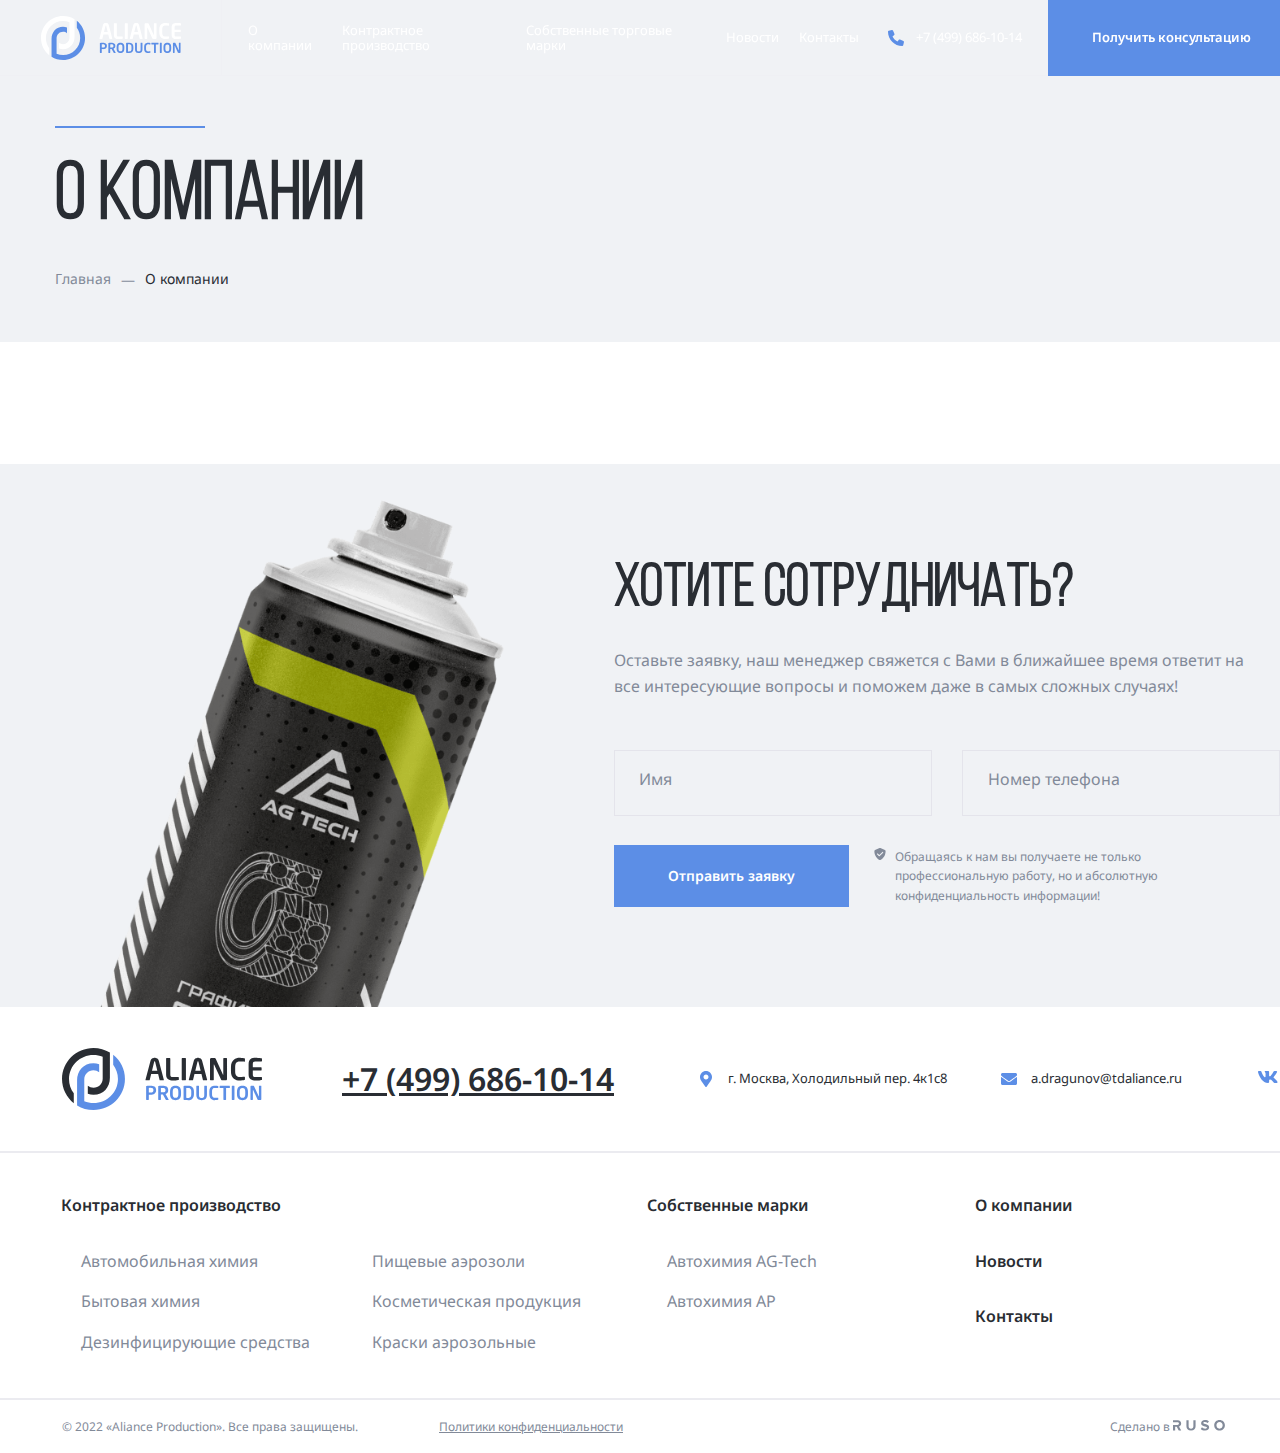
<file: about.html>
<!DOCTYPE html>
<html lang="ru">

<head>
    <script src="./js/swiper-bundle.min.js" defer></script>
    <script src="./js/unversalMegaScript.js" defer></script>
    <meta charset="UTF-8">
    <meta http-equiv="X-UA-Compatible" content="IE=edge">
    <meta name="viewport" content="width=device-width, initial-scale=1, maximum-scale=1, user-scalable=0">
    <link rel="preconnect" href="https://fonts.googleapis.com">
    <link rel="preconnect" href="https://fonts.gstatic.com" crossorigin>
    <link href="https://fonts.googleapis.com/css2?family=Noto+Sans:wght@400;600;700&display=swap" rel="stylesheet">
    <link rel="stylesheet" href="./css/swiper-bundle.min.css">
    <link rel="stylesheet" href="./css/normalize.css">
    <link rel="stylesheet" href="./css/style.css">
    <title>О компании - Aliance Production</title>
</head>

<body>
    <div class="mobile-menu">
        <ul class="mobile-menu-nav">
            <li class="mobile-menu-nav-item">
                <a href="#" class="mobile-menu-link">О компании</a>
            </li>
            <li class="mobile-menu-nav-item">
                <a href="#" class="mobile-menu-link">Контрактное производство</a>
                <ul class="mobile-sub-menu">
                    <li class="mobile-sub-menu-item">
                        <a class="mobile-sub-menu-link" href="#">Автомобильная химия</a>
                    </li>
                    <li class="mobile-sub-menu-item">
                        <a class="mobile-sub-menu-link" href="#">Бытовая химия</a>
                    </li>
                    <li class="mobile-sub-menu-item">
                        <a class="mobile-sub-menu-link" href="#">Дезинфицирующие средства</a>
                    </li>
                    <li class="mobile-sub-menu-item">
                        <a class="mobile-sub-menu-link" href="#">Пищевые аэрозоли</a>
                    </li>
                    <li class="mobile-sub-menu-item">
                        <a class="mobile-sub-menu-link" href="#">Косметическая продукция</a>
                    </li>
                    <li class="mobile-sub-menu-item">
                        <a class="mobile-sub-menu-link" href="#">Краски аэрозольные</a>
                    </li>
                </ul>
            </li>
            <li class="mobile-menu-nav-item">
                <a href="#" class="mobile-menu-link">Собственные торговые марки</a>
            </li>
            <li class="mobile-menu-nav-item">
                <a href="#" class="mobile-menu-link">Новости</a>
            </li>
            <li class="mobile-menu-nav-item">
                <a href="#" class="mobile-menu-link">Контакты</a>
            </li>
        </ul>
        <a href="tel:+74996861014" class="mobile-phone">
            +7 (499) 686-10-14
        </a>
        <div class="mobile-info">
            <img src="./img/local.svg" alt="local" class="location-mark">
            <address class="mobile-info-property">г. Москва, Холодильный пер. 4к1с8</address>
        </div>
        <div class="mobile-info">
            <img src="./img/mail.svg" alt="local" class="location-mark">
            <a href="mailto:a.dragunov@tdaliance.ru" class="mobile-info-property">a.dragunov@tdaliance.ru</a>
        </div>
    </div>
    <nav class="navbar">
        <a href="" class="mobile-menu-toggle">
            <div class="mobile-menu-line"></div>
            <div class="mobile-menu-line"></div>
            <div class="mobile-menu-line"></div>
        </a>
        <a href="./" class="navbar-logo">
            <img src="./img/logo-light.svg" alt="Aliance Production" class="logo-light">
        </a>
        <ul class="header-nav">
            <li class="header-nav-item">
                <a href="#" class="header-nav-link">О компании</a>
            </li>
            <li class="header-nav-item">
                <a href="#" class="header-nav-link">Контрактное производство</a>
            </li>
            <li class="header-nav-item">
                <a href="#" class="header-nav-link">Собственные торговые марки</a>
            </li>
            <li class="header-nav-item">
                <a href="#" class="header-nav-link">Новости</a>
            </li>
            <li class="header-nav-item">
                <a href="#" class="header-nav-link">Контакты</a>
            </li>
        </ul>
        <div class="header-phone">
            <img src="./img/phone-logo.svg" alt="icon: phone" class="phone-icon">
            <a href="tel:+74996861014" class="header-phone-link">
                +7 (499) 686-10-14
            </a>
        </div>
        <button class="navbar-button button">
            <img src="./img/white-phone.svg" alt="icon: phone" class="button-icon">
            <span class="button-text">Получить консультацию</span>
        </button>
    </nav>
    <header class="header bg-grey">
        <!-- image will be referenced as a bg -->
        <div class="container">
            <div class="header-content header-about-beta">
                <div class="separator"></div>
                <h1 class="section-title title-about">о компании</h1>
                <div class="abyss-links">
                    <a href="./" class="that-links">Главная</a>
                    <span class="span-line">—</span>
                    <!-- <a href="" class="that-links"></a> -->
                    <!-- <span class="span-line">—</span> -->
                    <a href="" class="that-links">О компании</a>
                </div>
            </div>
        </div>
    </header>
    <section class="cta">
        <div class="bg-grey section-cta">
            <img src="./img/__400 1.png" alt="cta" class="cta-image">
            <div class="cta-form-wrapper container">
                <form action="#" class="cta-form">
                    <h2 class="section-title cta-form-title">Хотите сотрудничать?</h2>
                    <p class="cta-form-text">Оставьте заявку, наш менеджер свяжется с Вами в ближайшее время ответит
                        на все
                        интересующие вопросы и поможем даже в самых сложных случаях!</p>
                    <div class="input-group-wrapper">
                        <div class="input-group">
                            <input id="user-name" type="text" class="input" placeholder=" ">
                            <label for="user-name" class="label">Имя</label>
                        </div>
                        <div class="input-group">
                            <input id="user-phone" type="tel" class="input" placeholder=" ">
                            <label for="user-phone" class="label">Номер телефона</label>
                        </div>
                    </div>
                    <div class="cta-form-footer">
                        <button type="submit" class="button cta-form-button">Отправить заявку</button>
                        <div class="notify">
                            <img src="./img/shield.svg" alt="form icon" class="notify-icon">
                            <p class="notify-text">
                                Обращаясь к нам вы получаете не только профессиональную работу, но и абсолютную
                                конфиденциальность информации!
                            </p>
                        </div>
                    </div>
                </form>
            </div>
        </div>
    </section>
    <footer class="footer">
        <div class="container">
            <div class="footer-top">
                <img src="./img/logo-dark.svg" alt="Aliance Production" class="logo-footer">
                <a href="tel:+74996861014" class="footer-phone">
                    +7 (499) 686-10-14
                </a>
                <div class="footer-info">
                    <img src="./img/local.svg" alt="local" class="location-mark">
                    <address class="footer-info-property">г. Москва, Холодильный пер. 4к1с8</address>
                </div>
                <div class="footer-info">
                    <img src="./img/mail.svg" alt="local" class="location-mark">
                    <a href="mailto:a.dragunov@tdaliance.ru" class="footer-info-property">a.dragunov@tdaliance.ru</a>
                </div>
                <div class="footer-social">
                    <a href="#" class="footer-social-link">
                        <img src="./img/vk.svg" alt="social-media" class="footer-social-icon">
                    </a>
                    <a href="#" class="footer-social-link">
                        <img src="./img/inst.svg" alt="social-media" class="footer-social-icon">
                    </a>
                </div>
            </div>
        </div>
        <div class="footer-separator"></div>
        <div class="container">
            <div class="footer-bottom">
                <div class="footer-menu-wrapper">
                    <h2 class="footer-menu-title">Контрактное производство</h2>
                    <ul class="footer-menu-list footer-menu-columns">
                        <li class="footer-menu-item">
                            <a href="#" class="footer-menu-link">
                                Автомобильная химия
                            </a>
                        </li>
                        <li class="footer-menu-item">
                            <a href="#" class="footer-menu-link">
                                Бытовая химия
                            </a>
                        </li>
                        <li class="footer-menu-item">
                            <a href="#" class="footer-menu-link">
                                Дезинфицирующие средства
                            </a>
                        </li>
                        <li class="footer-menu-item">
                            <a href="#" class="footer-menu-link">
                                Пищевые аэрозоли
                            </a>
                        </li>
                        <li class="footer-menu-item">
                            <a href="#" class="footer-menu-link">
                                Косметическая продукция
                            </a>
                        </li>
                        <li class="footer-menu-item">
                            <a href="#" class="footer-menu-link">
                                Краски аэрозольные
                            </a>
                        </li>
                    </ul>
                </div>
                <div class="footer-menu-wrapper">
                    <h2 class="footer-menu-title">Собственные марки</h2>
                    <ul class="footer-menu-list">
                        <li class="footer-menu-item">
                            <a href="#" class="footer-menu-link">
                                Автохимия AG-Tech
                            </a>
                        </li>
                        <li class="footer-menu-item">
                            <a href="#" class="footer-menu-link">
                                Автохимия AP
                            </a>
                        </li>
                    </ul>
                </div>
                <div class="footer-menu-wrapper">
                    <ul class="footer-menu-list bold-list">
                        <li class="footer-menu-item">
                            <a href="#" class="footer-menu-link-bold">
                                О компании
                            </a>
                        </li>
                        <li class="footer-menu-item">
                            <a href="#" class="footer-menu-link-bold">
                                Новости
                            </a>
                        </li>
                        <li class="footer-menu-item">
                            <a href="#" class="footer-menu-link-bold">
                                Контакты
                            </a>
                        </li>
                    </ul>
                </div>
            </div>
        </div>
        <div class="footer-separator"></div>
        <div class="container">
            <div class="footer-wrapper">
                <div class="footer-legal">
                    <p class="copyright">&copy 2022 «Aliance Production». Все права защищены.</p>
                    <a href="#" class="policy">Политики конфиденциальности</a>
                </div>
                <div class="footer-author">
                    <span class="made-in">Сделано в</span>
                    <img src="./img/Group 48.svg" alt="made-in-logo" class="made-in-logo">
                </div>
            </div>
        </div>
    </footer>
    <div class="modal">
        <div class="modal-form-wrapper">
            <h2 class="modal-title">Есть вопросы?</h2>
            <a href="#" class="modal-close">
                <img src="./img/close.svg" alt="close" class="close-button">
            </a>
            <p class="modal-text">
                Оставьте заявку, наш менеджер свяжется с Вами в ближайшее время ответит на все интересующие вопросы и
                поможем даже в самых сложных случаях!
            </p>
            <form action="" class="modal-form">
                <div class="input-group-wrapper modal-input">
                    <div class="input-group modal-group">
                        <input id="modal-name" type="text" class="input modal-type" placeholder=" ">
                        <label for="modal-name" class="label modal-label">Имя</label>
                    </div>
                    <div class="input-group modal-group">
                        <input id="modal-phone" type="tel" class="input modal-type" placeholder=" ">
                        <label for="modal-phone" class="label modal-label">Номер телефона</label>
                    </div>
                </div>
                <div class="modal-form-footer">
                    <button type="submit" class="button modal-form-button">Отправить заявку</button>
                    <div class="notify">
                        <img src="./img/shield.svg" alt="form icon" class="notify-icon">
                        <p class="notify-text">
                            Обращаясь к нам вы получаете не только профессиональную работу, но и абсолютную
                            конфиденциальность информации!
                        </p>
                    </div>
                </div>
            </form>
        </div>
    </div>
</body>

</html>
</file>
<file: css/style.css>
@import url(normalize.css);
@import url(swiper-bundle.min.css);
@import url(https://fonts.googleapis.com/css2?family=Noto+Sans:wght@400;600;700&display=swap);

.button,
.button-text,
.swiper-pagination-bullet {
    font-weight: 600;
    line-height: 160%
}

.blog-card,
.button-fold,
.button-link,
.card,
.card-brand,
.footer-info,
.footer-info-property,
.footer-menu-link,
.footer-menu-link-bold,
.footer-social-link,
.that-links {
    text-decoration: none
}

body {
    overflow-x: hidden;
    font-family: 'Noto Sans', sans-serif
}

.image-scale {
    max-height: 100%;
    width: 100%
}

.footer-phone,
.policy {
    text-decoration-line: underline
}

* {
    box-sizing: border-box
}

html {
    font-size: 1rem
}

@font-face {
    font-family: 'Bebas Neue Book';
    src: url('../font/BebasNeueBook.woff') format('woff');
    font-weight: 400;
    font-display: swap;
    font-style: normal
}

.another-crutch-image,
.crutch-image,
.crutch-slider,
.crutch-social,
.crutch-title,
.mobile-menu,
.mobile-menu-toggle,
.navbar-button .button-icon,
.steps-buttons,
.third-crutch {
    display: none
}

.crutch,
.slider-features {
    left: 10px
}

.slider-blog-set {
    margin-bottom: 30px
}

.blog-pagination-footer {
    margin-top: 108px !important
}

.swiper-pagination-bullet {
    font-style: normal;
    font-size: 16px;
    text-align: center;
    padding: 10px;
    border-radius: 0;
    width: 50px;
    height: 50px;
    color: #000;
    opacity: 1;
    background: rgba(0, 0, 0, 0);
    margin-left: -8px
}

.blog-more-text,
.blog-more-title {
    font-family: 'Noto Sans';
    font-style: normal;
    font-weight: 400;
    color: #292d33
}

.swiper-pagination-bullet-active {
    margin-right: 15px !important
}

.social-line-item {
    padding: 13px;
    border-radius: 0;
    width: 50px;
    height: 50px;
    border: 1px solid #ebebf0;
    display: flex;
    align-items: center
}

.social-line-item-icon {
    width: 24px;
    height: 24px
}

.blog-more-section {
    margin-left: 240px !important;
    margin-right: 240px;
    margin-top: 100px !important
}

.social-line-item-active {
    margin-right: 0 !important
}

.blog-more-content-wrapper,
.founder-content-wrapper {
    display: flex;
    justify-content: flex-end
}

.blog-more-content {
    width: 960px;
    margin-right: -20px
}

.blog-more-title {
    font-size: 2.25rem;
    line-height: 160%;
    margin: 0 0 20px
}

.blog-more-text {
    font-size: 1rem;
    line-height: 160%;
    margin: 0
}

.blog-number-list .link-like-alt::before,
.share-text {
    font-family: 'Noto Sans';
    font-weight: 600;
    line-height: 160%;
    font-style: normal
}

.blog-more-text-beta {
    margin-top: 22px
}

.social-content {
    position: absolute;
    max-width: 280px
}

.social-line {
    display: flex;
    gap: 10px
}

.share-text {
    font-size: 1rem;
    color: #828a99;
    margin-bottom: 20px;
    margin-top: 0
}

.header-title,
.modal-title,
.section-title,
.steps-num {
    font-family: 'Bebas Neue Book'
}

.link-like,
.link-like-alt {
    margin-bottom: 10px
}

.blog-more-title-second {
    font-size: 1.75rem
}

.blog-more-title-third {
    font-size: 1.25rem
}

.link-like {
    display: flex
}

.link-like:before {
    content: '';
    height: .0625rem;
    background: #5c8ee6;
    width: 16px;
    margin: 13px 15px 13px 0
}

.blog-number-list {
    width: 965px;
    list-style: none;
    counter-reset: num;
    margin-bottom: 0
}

.blog-more-slider {
    margin-top: 137px !important;
    margin-bottom: 224px !important
}

.blog-more-section,
.header-blog {
    margin-bottom: 0 !important
}

.blog-third-wrapper {
    margin-top: 15px;
    flex-wrap: wrap
}

.blog-number-list .link-like-alt {
    counter-increment: num
}

.blog-number-list .link-like-alt::before {
    content: "0" counter(num) ". ";
    font-size: 16px;
    color: #5c8ee6;
    margin-right: 10px
}

.blog-number-list {
    padding: 0;
    margin-top: 20px
}

.blog-second-wrapper {
    margin-top: 50px;
    flex-wrap: wrap
}

.blog-more-image {
    position: relative;
    width: 960px;
    left: 20px;
    object-fit: cover;
    margin-top: 30px
}

.social-line-item-active,
.swiper-pagination-bullet-active {
    border: 1px solid #5c8ee5;
    color: #5c8ee5;
    margin-right: 25px
}

.swiper-pagination {
    position: absolute;
    bottom: 7px;
    right: 0;
    margin: 0
}

.cta-blog {
    margin-top: 215px !important
}

.mission {
    display: none !important
}

.navbar,
.navbar-logo {
    display: flex;
    align-items: center
}

.container {
    max-width: 90rem;
    margin: auto
}

.navbar {
    color: #fff;
    height: 5.875rem;
    position: fixed;
    z-index: 2;
    width: 100%;
    left: 0;
    top: 0;
    border-bottom: .0625rem solid rgba(235, 235, 240, .2);
    transition: background-color .2s, height .2s
}

.card,
.header-content,
.header-features,
.header-image,
.header-nav-link,
.slider-buttons {
    position: relative
}

.header-nav-link,
.header-phone-link {
    color: inherit;
    font-size: 1rem;
    text-decoration: none
}

.header,
.header-about {
    padding-top: 5.875rem
}

.header-image {
    background-image: url("/img/bg-header.jpg");
    background-size: cover;
    background-repeat: no-repeat;
    background-position: center bottom -47px
}

.button,
.separator {
    background: #5c8ee6
}

.header-image::before {
    content: "";
    position: absolute;
    background: rgba(41, 45, 51, .75);
    top: 0;
    left: 0;
    width: 100%;
    height: 100%;
    z-index: 0
}

.navbar-logo {
    padding: 1.5625rem 3.125rem;
    border-right: .0625rem solid rgba(235, 235, 240, .2);
    height: 100%
}

.card-brand:hover,
.card:hover {
    border-color: #5c8ee6
}

.header-nav,
.header-nav-item {
    align-items: center;
    height: 100%;
    display: flex
}

.header-nav {
    flex-grow: 1;
    flex-basis: 100%;
    list-style: none;
    padding: 0 0 0 3.125rem;
    margin: 0;
    gap: 6.5px
}

.header-nav-item {
    margin-right: 4%
}

.header-nav-link {
    display: flex;
    height: 100%;
    align-items: center
}

.header-nav-link:after {
    content: "";
    width: 0;
    height: 2px;
    position: absolute;
    bottom: -1px;
    background-color: #5c8ee6;
    transition: width .2s;
    right: 0;
    left: auto
}

.header-nav-link:hover::after {
    width: 100%;
    right: auto;
    left: 0
}

.header-phone {
    flex-shrink: 0;
    display: flex;
    align-items: center;
    gap: .625rem;
    margin-right: 3.125rem
}

.button {
    font-size: 1rem;
    color: #fff;
    padding: 1.5625rem 3.75rem;
    border: 0;
    display: inline-block;
    cursor: pointer
}

.header-arrow,
.header-features-items {
    border: .0625rem solid rgba(235, 235, 240, .2)
}

.button-text {
    font-size: 1rem;
    margin-left: 15px
}

.navbar-button {
    flex-shrink: 0;
    height: 102%;
    padding: .0625rem;
    width: 17.8125rem
}

.separator {
    width: 150px;
    height: .125rem
}

.header-content {
    padding-top: 9.375rem;
    margin-bottom: 6.3rem;
    z-index: 1;
    color: #fff
}

.header-title {
    max-width: 67.5rem;
    font-weight: 800;
    font-size: 4.6875rem;
    line-height: 127%;
    margin: 1.4375rem 0;
    letter-spacing: .17rem;
    word-spacing: -0.1rem
}

.header-features-text,
.header-text {
    font-size: 1rem;
    line-height: 160%;
    font-weight: 400
}

.clients-title,
.title-about {
    letter-spacing: .4px
}

.header-text {
    max-width: 45rem;
    font-style: normal;
    margin-bottom: 3.125rem;
    margin-top: 2.5rem
}

.header-features {
    display: flex;
    align-items: stretch;
    padding: 0;
    margin-top: 0;
    margin-bottom: auto;
    list-style: none;
    color: #fff
}

.header-button {
    padding: 1.625rem 3.75rem
}

.header-features-items {
    width: 18rem;
    height: auto;
    padding: 1.75rem 3.125rem
}

.header-features-text {
    margin-bottom: 0;
    margin-top: 1.125rem
}

.section-title,
.steps-num {
    line-height: 120%
}

.slider-buttons {
    display: none;
    height: 3.5rem
}

.slider-button-next,
.slider-button-prev {
    height: 100%;
    flex-basis: 50%;
    display: flex;
    align-items: center;
    justify-content: center;
    cursor: pointer
}

.main-button-next,
.main-button-prev {
    background: #5c8ee6;
    height: 100%;
    width: 60px;
    display: flex;
    align-items: center;
    justify-content: center;
    cursor: pointer
}

.input,
.input-group {
    background-color: #f0f2f5
}

.main-buttons {
    height: 40px;
    justify-content: flex-end
}

.blog-buttons {
    display: flex;
    height: 60px
}

.main-arrow-literally {
    width: 30px;
    height: 20px
}

.blog-beta {
    margin-top: 100px !important;
    padding: 0 !important
}

.section {
    margin-top: 9.375rem;
    margin-bottom: 9.375rem;
    margin-left: 15px
}

.section-title {
    font-weight: 800;
    font-size: 3.75rem;
    color: #292d33;
    margin-top: 1.5rem
}

.second {
    margin-bottom: -15px
}

.steps {
    display: flex;
    list-style: none;
    padding: 0;
    margin: auto;
    gap: 82px
}

.steps-item {
    height: auto;
    max-width: 20.625rem
}

.steps-num {
    font-weight: 25rem;
    font-size: 3rem;
    color: #5c8ee6;
    display: flex;
    align-items: center
}

.steps-num:after {
    content: "";
    height: .0625rem;
    background: #ebebf0;
    width: 100%;
    margin-left: 1.875rem
}

.steps-title {
    font-weight: 400;
    font-size: 1.75rem;
    line-height: 160%;
    color: #292d33;
    margin-top: 35px;
    width: 6.25rem
}

.button-fold,
.button-link,
.steps-text {
    font-size: 1rem;
    line-height: 160%
}

.steps-text {
    font-weight: 400;
    color: #828a99;
    margin-top: -14px;
    width: 300px
}

.button-fold,
.button-link,
.card-brand:hover .card-title-brand,
.card:hover .card-title {
    color: #5c8ee6
}

.button-fold,
.button-link {
    display: flex;
    align-items: center;
    font-weight: 600
}

.blog-card-text,
.blog-card-title,
.card-text-brand,
.card-title-brand,
.clients-list-item,
.founder-text {
    font-weight: 400;
    line-height: 160%
}

.button-link:before {
    content: "";
    height: .0625rem;
    background: #5c8ee6;
    width: 3.2rem;
    margin-right: 1.4rem;
    transition: width .2s
}

.button-fold:before {
    content: "";
    background-image: url("/img/icons/load.svg");
    width: 24px;
    height: 24px;
    margin-right: 15px
}

.button-link:hover:before {
    width: 3.75rem
}

.cards {
    width: 101%;
    margin-top: 4.625rem;
    display: flex;
    flex-wrap: wrap;
    margin-left: -3px
}

.card {
    min-height: 37rem;
    flex-basis: 33%;
    border: .0625rem solid #ebebf0;
    transition: border .2s
}

.card-content {
    padding: 2.5rem 0;
    margin-left: 3.125rem
}

.card-title {
    font-weight: 400;
    font-size: 1.75rem;
    line-height: 140%;
    color: #292d33;
    margin-top: 0;
    margin-bottom: .625rem;
    transition: color .2s
}

.card-text {
    font-size: 1rem;
    line-height: 160%;
    color: #828a99;
    margin-top: .875rem;
    padding-right: 82px
}

.card-image {
    max-width: 100%;
    position: absolute;
    bottom: -4px;
    right: 0;
    z-index: 0
}

.cards-brand {
    display: flex
}

.card-brand:hover {
    cursor: pointer
}

.card-brand {
    padding: 3.163rem;
    flex-basis: 50%;
    border: 1px solid #ebebf0;
    transition: border .2s;
    display: grid;
    grid-template-columns: 180px 1fr;
    grid-template-rows: auto 2fr;
    grid-template-areas: "a b b" "a c c";
    grid-column-gap: 3.125rem
}

.card-image-brand {
    width: 100%;
    grid-area: a
}

.card-title-brand {
    grid-area: b;
    font-size: 1.75rem;
    color: #292d33;
    margin: 0
}

.card-text-brand,
.founder-text {
    color: #828a99;
    font-size: 1rem
}

.card-text-brand {
    grid-area: c;
    font-style: normal;
    margin-top: 10px
}

.cta-main {
    margin-top: 10.775rem !important
}

.production {
    margin-top: -23px
}

.founder {
    position: relative;
    min-height: 41.25rem
}

.founder-image {
    position: absolute;
    left: -20px;
    width: 52.5rem;
    top: 0;
    height: 100%;
    object-fit: cover
}

.founder-content {
    max-width: 45rem;
    margin-top: 50px
}

.founder-title {
    width: 465px;
    padding-right: 100px
}

.founder-text {
    margin-top: -25px
}

.text-beta {
    margin-top: 22px;
    margin-bottom: 30px
}

.clients-list {
    list-style-type: none;
    padding: 0;
    columns: 2 auto;
    margin-top: -20px;
    gap: 50px
}

.clients-list-item {
    display: flex;
    align-items: center;
    gap: 1.25rem;
    font-size: 1rem;
    color: #292d33;
    padding-top: 20px
}

.clients-wrapper {
    display: flex;
    gap: 3.125rem
}

.clients-content {
    flex-basis: 50%
}

.clients-logo-list {
    display: flex;
    flex-wrap: wrap;
    flex-shrink: 3;
    margin-top: 33px;
    margin-bottom: -50px
}

.clients-logo {
    filter: grayscale(100%);
    flex-basis: 33%;
    border: 1px solid #ebebf0;
    display: flex;
    align-items: center;
    justify-content: center;
    padding: 1rem;
    cursor: pointer;
    height: 160px
}

.clients-logo:hover {
    filter: grayscale(0%)
}

.burger-king {
    max-width: 100%;
    width: 70px;
    height: 70px
}

.blog-card {
    display: flex;
    position: relative;
    min-height: 400px;
    flex-direction: column;
    color: #fff;
    justify-content: flex-end;
    padding: 3.125rem
}

.blog-card::before,
.blog-image {
    position: absolute;
    width: 100%;
    height: 100%;
    top: 0;
    left: 0
}

.blog-card::before {
    content: '';
    background: rgba(41, 45, 51, .6);
    z-index: -1
}

.blog-card-title {
    font-size: 1.75rem;
    margin-bottom: 10px
}

.blog-card-text {
    font-size: 1rem;
    margin: 0;
    width: 605px;
    white-space: nowrap;
    overflow: hidden;
    text-overflow: ellipsis
}

.blog-image {
    object-fit: cover;
    z-index: -2
}

.another-crutch-image,
.general-image {
    position: absolute;
    right: -15px;
    top: 0;
    object-fit: cover;
    width: 960px
}

.blog-pagination-footer,
.blog-slider-footer {
    display: flex;
    align-items: center;
    margin-top: 30px;
    justify-content: space-between
}

.blog-button-next,
.blog-button-prev {
    width: 80px
}

.bg-grey {
    background: #f0f2f5
}

.button-download {
    display: flex;
    align-items: center;
    margin-top: 50px;
    padding: 1.5625rem 3.55rem
}

.button-download:before {
    content: "";
    background-image: url("/img/icons/download.svg");
    width: 24px;
    height: 24px;
    margin-right: 15px
}

.section-cta {
    position: relative;
    padding-top: 100px;
    margin-top: 9.375rem;
    padding-bottom: 100px
}

.cta-image {
    position: absolute;
    bottom: 0;
    left: 0;
    max-width: 45rem;
    width: 50%
}

.cta-form-wrapper {
    display: flex;
    justify-content: flex-end;
    margin-left: 220px;
    margin-top: -29px
}

.cta-form {
    max-width: 51.25rem
}

.cta-form-title {
    font-weight: 600;
    font-size: 60px;
    line-height: 120%;
    color: #292d33;
    margin-bottom: 0
}

.cta-form-text,
.label,
.notify-text {
    font-weight: 400;
    line-height: 160%;
    color: #828a99
}

.cta-form-text {
    font-size: 16px;
    margin-top: 22px;
    margin-bottom: 50px;
    max-width: 630px
}

.input-group-wrapper {
    display: flex;
    gap: 30px
}

.modal-input {
    display: flex;
    flex-direction: column
}

.input-group {
    position: relative;
    height: 66px;
    flex-grow: 1;
    width: 405px
}

.input,
.label {
    position: absolute
}

.cta-form-footer,
.footer-top {
    align-items: center;
    display: flex
}

.input {
    width: 100%;
    height: 100%;
    top: 0;
    left: 0;
    padding: 20px 30px;
    border: 1px solid #e4e4eb
}

.label {
    cursor: text;
    left: 1.975rem;
    top: 1.3rem;
    font-size: 16px;
    transition: top .2s, left .2s, font-size .2s
}

.input:focus {
    outline: 0;
    border: 1px solid #5c8ee6
}

.input:focus~.label,
.input:not(:placeholder-shown).input:not(:focus)~.label {
    top: -.5rem;
    left: 1rem;
    font-size: 10px;
    background-color: inherit;
    padding: 0 10px
}

.cta-form-footer {
    gap: 1.875rem;
    margin-top: 2.25rem
}

.notify {
    display: flex;
    align-items: flex-start;
    gap: .625rem
}

.cta-form-button {
    flex-shrink: 0;
    width: 235px;
    height: 62px;
    font-size: 14px;
    padding: 0
}

.notify-icon {
    flex-shrink: 0
}

.notify-text {
    max-width: 23.75rem;
    margin: 0;
    font-size: 12px
}

.footer-top {
    margin-left: 7px;
    width: 102%;
    padding-top: 3.125rem;
    padding-bottom: 3.125rem
}

.footer-info {
    display: flex;
    align-items: center;
    font-style: normal;
    color: #292d33;
    gap: 10px;
    margin-left: 80px
}

.footer-info:nth-child(4) {
    margin-left: 50px
}

.footer-social {
    display: flex;
    margin-left: 74px
}

.footer-info-property {
    font-style: inherit;
    color: inherit
}

.footer-wrapper,
.modal-title,
.seo-text,
.seo-title,
.text-research,
.title-about {
    font-style: normal
}

.footer-menu-title,
.footer-phone {
    font-weight: 600;
    color: #292d33;
    line-height: 160%
}

.logo-footer {
    width: 200px
}

.footer-phone {
    font-size: 32px;
    margin-left: 160px
}

.footer-social-link:last-child {
    margin-left: 13px
}

.footer-separator {
    width: 100%;
    height: .125rem;
    background: #ebebf0
}

.footer-menu-title {
    margin-top: 0;
    margin-bottom: 30px;
    font-size: 16px
}

.footer-menu-list {
    margin: 0;
    padding-left: 20px;
    list-style-type: none
}

.footer-menu-link {
    font-weight: 400;
    font-size: 16px;
    line-height: 160%;
    color: #828a99;
    margin-bottom: 15px;
    display: block
}

.footer-bottom {
    padding-top: 3.125rem;
    padding-bottom: 2.125rem;
    display: flex
}

.footer-menu-columns {
    columns: 20rem auto;
    min-width: 45.3rem
}

.footer-menu-link-bold {
    display: block;
    font-style: normal;
    font-weight: 600;
    font-size: 16px;
    line-height: 160%;
    color: #292d33;
    margin-bottom: 30px
}

.copyright,
.made-in,
.policy {
    font-weight: 400;
    font-size: 12px;
    line-height: 160%;
    color: #828a99
}

.footer-menu-wrapper {
    margin-left: 6px
}

.footer-menu-wrapper:nth-child(2) {
    margin-left: -3px
}

.footer-menu-wrapper:last-child {
    margin-left: 10.6rem
}

.policy {
    margin-left: 11px
}

.made-in {
    text-align: right
}

.footer-wrapper {
    padding-top: 5px;
    padding-bottom: 5px;
    color: #828a99
}

.modal-title,
.that-links:last-child {
    color: #292d33
}

.footer-legal,
.footer-wrapper {
    display: flex;
    align-items: center;
    justify-content: space-between;
    gap: 70px
}

.footer-legal {
    margin-left: 7px
}

.modal-title {
    font-weight: 600;
    font-size: 48px;
    line-height: 120%;
    margin-top: 0;
    margin-bottom: 20px
}

.modal-text,
.span-line,
.that-links {
    color: #828a99
}

.modal-text {
    font-weight: 400;
    font-size: 16px;
    line-height: 160%;
    margin-bottom: 30px
}

.modal {
    opacity: 0;
    visibility: hidden;
    transform: translateX(-100%);
    position: fixed;
    top: 0;
    left: 0;
    width: 100%;
    height: 100%;
    background-color: rgba(41, 45, 51, .5);
    z-index: 10;
    display: none
}

.modal-form-wrapper {
    background-color: #fff;
    margin: auto;
    max-width: 460px;
    padding: 40px 50px;
    position: relative
}

.modal-close {
    position: absolute;
    top: 40px;
    right: 50px;
    width: 50px;
    height: 50px;
    display: flex;
    align-items: center;
    justify-content: center;
    border: 1px solid #ebebf0
}

.modal-group {
    width: 350px;
    background-color: #fff
}

.modal-label,
.modal-type {
    background-color: inherit
}

.application-content,
.modal-form-footer {
    margin-top: 30px
}

.button-back,
.modal-form-button {
    width: 100%;
    margin-bottom: 24px;
    padding: 20px;
    font-size: 14px
}

.abyss-links {
    display: flex;
    flex-wrap: nowrap
}

.span-line {
    font-size: 14px;
    margin: 4px 10px
}

.title-about {
    font-weight: 600;
    color: #292d33;
    font-size: 80px;
    line-height: 120%;
    margin-top: 22px;
    margin-bottom: 22px
}

.seo-text,
.seo-title,
.text-research,
.that-links {
    font-weight: 400
}

.seo-text,
.seo-title,
.text-research,
.that-links,
.type-list {
    line-height: 160%
}

.that-links {
    display: flex;
    font-size: 14px
}

.header-about-beta {
    padding-top: 50px;
    padding-bottom: 50px
}

.bg-image-auto {
    background-image: url(/img/avto-him-triple.png);
    background-size: 25%;
    background-repeat: no-repeat;
    background-position: bottom right 225px
}

.header-color-alt {
    color: #fff !important
}

.crutch-text {
    font-size: 14px !important
}

.header-color-alt:before {
    background: #fff !important
}

.bg-blog-more {
    background-image: url(/img/pexels-pixabay-2086611.png);
    background-size: 100%;
    background-repeat: no-repeat;
    background-position: center bottom -420px;
    position: relative
}

.bg-blog-more:before {
    content: '';
    position: absolute;
    background: rgba(41, 45, 51, .6);
    z-index: 0;
    top: 0;
    left: 0;
    width: 100%;
    height: 100%
}

.just-validate-error-label {
    position: absolute;
    top: 0;
    right: 10px;
    transform: translateY(-50%);
    padding-left: .5rem;
    padding-right: .5rem;
    background-color: inherit;
    display: inline-block;
    font-size: .8rem
}

.application-wrapper {
    padding: 40px 50px 20px
}

.alt-alt,
.contract-title {
    padding-right: 0
}

.about-lay {
    margin-top: 100px;
    margin-bottom: 140px;
    min-height: 0
}

.about-lay-second {
    margin-top: 150px;
    margin-bottom: 297px;
    min-height: 0
}

.about-lay-image {
    width: 480px;
    height: 479px;
    left: 208px
}

.about-lay-content,
.type-text {
    max-width: 840px
}

.about-lay-title {
    width: 600px
}

.about-lay-wrapper {
    justify-content: flex-start
}

.about-lay-image-second {
    position: absolute;
    top: 0;
    object-fit: cover;
    right: 223px;
    height: 125%
}

.about-lay-content-second {
    max-width: 720px
}

.text-beta-about {
    margin-top: 22px;
    margin-bottom: 38px
}

.clients-list-about {
    gap: 0
}

.text-research-content {
    columns: 2 auto;
    column-gap: 30px;
    height: 100%;
    margin-top: 28px;
    margin-bottom: 50px
}

.text-research {
    font-size: 1rem;
    color: #828a99;
    width: 635px;
    margin: 0
}

.research-title {
    width: 630px;
    margin-bottom: 20px
}

.slider-research {
    width: 1900px;
    left: -242px
}

.research-card {
    width: 705px !important
}

.research-card::before {
    background: 0 0
}

.research-wrapper {
    left: -493px
}

.blog-research {
    padding: 0
}

.seo {
    margin-top: 0 !important
}

.seo-wrapper {
    max-width: 1439px
}

.seo-title {
    font-size: 1.75rem;
    color: #292d33;
    margin-bottom: 0;
    letter-spacing: -.7px
}

.seo-text {
    font-size: 1rem;
    color: #828a99;
    margin-top: 10px;
    margin-bottom: 20px
}

.mg-alt {
    margin-top: 105px;
    margin-bottom: 100px
}

.cta-alt {
    margin-top: 224px
}

.brand,
.clients,
.general-lay,
.research-section {
    margin-top: 0
}

.ali-alt {
    left: 223px;
    position: absolute;
    top: 0;
    object-fit: cover;
    height: 125%
}

.crutch-image,
.fi-alt {
    position: absolute;
    right: -15px;
    width: 52.5rem;
    top: 0;
    height: 130%;
    object-fit: cover
}

.clients-list-production-type {
    gap: 56px;
    margin-top: 35px;
    columns: 4 auto
}

.clients-list-production {
    margin-top: 0;
    gap: 0
}

.types {
    margin-top: 150px;
    margin-bottom: 135px
}

.slider-steps {
    width: 1380px;
    margin-left: 0
}

.prod-section {
    margin-bottom: 175px
}

.chem-lay-wrapper {
    justify-content: center;
    margin-left: -60px
}

.type-content {
    max-width: 1384px !important;
    width: 1384px
}

.type-list {
    gap: 20px
}

.type-list:before {
    content: "";
    height: .0625rem;
    background: #5c8ee6;
    width: 16px
}

.alpha-link:before {
    content: "";
    height: .0625rem;
    background: #828a99;
    width: 14px;
    margin: 10px
}

.contract-title {
    max-width: 600px
}

.contract-alpha {
    margin-top: 100px;
    margin-bottom: 120px
}

.clients-alt {
    margin-top: -25px;
    margin-bottom: 276px
}

.general-list-item {
    padding-top: 15px
}

.policy-text {
    margin-bottom: 22px
}

.policy-info {
    max-width: 1440px;
    width: 1440px
}

.policy-section {
    margin-bottom: 150px !important
}

.header-main {
    margin-left: 10px
}

.main-sf {
    width: 115% !important;
    margin-left: -40px !important
}

@media(max-width:1700px) {
    html {
        font-size: 14px
    }

    .general-lay {
        max-width: 660px
    }

    .social-content {
        left: 20px
    }

    .crutch-image,
    .fi-alt {
        right: -20px
    }

    .about-lay-content-second {
        max-width: 650px
    }

    .policy-info {
        width: auto
    }

    .bg-blog-more {
        background-position: center bottom -321px
    }

    .another-crutch-image,
    .general-image {
        width: 900px
    }

    .blog-card-main {
        min-height: 350px !important
    }

    .ali-alt {
        left: 185px;
        height: 100%
    }

    .chem-lay-wrapper {
        margin-left: 0
    }

    .about-lay-content {
        max-width: 46rem
    }

    .about-lay-image-second {
        height: 100%;
        right: 200px
    }

    .slider-research {
        width: 1705px
    }

    .research-card {
        width: 664px !important
    }

    .research-wrapper {
        left: -590px
    }

    .about-lay-second {
        margin-bottom: 150px
    }

    .footer-top {
        width: 110%
    }

    .text-research {
        width: 600px
    }

    .text-research-content {
        margin-bottom: 28px
    }

    .blog-card {
        min-height: 380px
    }
}

@media(max-width:1460px) {
    html {
        font-size: 13px
    }

    .general-title {
        width: 460px !important
    }

    .another-crutch-image,
    .general-image {
        width: 870px
    }

    .bg-blog-more {
        background-position: center bottom -227px
    }

    .blog-more-section {
        margin-left: 100px !important;
        margin-right: 100px
    }

    .social-line {
        display: block
    }

    .blog-card-main {
        min-height: 323px !important
    }

    .steps-text {
        width: 220px
    }

    .chem-production {
        width: 45%
    }

    .crutch-image,
    .fi-alt,
    .founder-image {
        width: 50%
    }

    .ali-alt {
        width: 30%;
        left: 125px
    }

    .header-log {
        padding: 2rem
    }

    .header-nav {
        padding-left: 2rem
    }

    .header-nav-item:not(:last-child) {
        margin-right: 1rem
    }

    .header-phone {
        margin-right: 2rem
    }

    .founder-title {
        width: 441px
    }

    .cta-image {
        left: -50px
    }

    .about-lay {
        margin-bottom: 80px
    }

    .about-lay-image {
        width: 30%;
        left: 150px
    }

    .about-lay-image-second {
        width: 30%;
        right: 125px
    }

    .slider-research {
        width: 1540px
    }

    .research-card {
        width: 598px !important
    }

    .blog-card {
        min-height: 340px
    }

    .footer-phone {
        margin-left: 80px
    }
}

@media(max-width:1200px) {

    .main-buttons,
    .slider-buttons,
    .social-line {
        display: flex
    }

    .clients-list-production-type {
        columns: 2 auto
    }

    .blog-card-text,
    .header-phone,
    .social-content {
        display: none
    }

    .bg-blog-more {
        background-position: center bottom -24px
    }

    .blog-more-image {
        left: 0
    }

    .blog-more-content-wrapper {
        justify-content: center
    }

    .blog-card-main {
        min-height: 249px !important
    }

    .crutch-social {
        position: relative;
        display: block !important;
        margin-top: 50px
    }

    .another-crutch-image,
    .general-image {
        width: 677px;
        top: 167px
    }

    .about-lay-image-second,
    .ali-alt {
        top: 50px
    }

    .bg-image-auto {
        background-position: bottom right 70px
    }

    .ali-alt {
        width: 30%
    }

    .clients-logo {
        height: auto
    }

    .container {
        max-width: 70rem
    }

    .navbar {
        height: 5.7rem
    }

    .logo-light {
        max-width: 120px
    }

    .card {
        flex-basis: 50%
    }

    .card-text {
        padding-right: 0
    }

    .card-brand {
        grid-template-columns: auto auto
    }

    .founder-content {
        max-width: 50%
    }

    .clients-content {
        flex-basis: 60%
    }

    .cta-image {
        left: -150px
    }

    .text-research {
        width: 450px
    }

    .slider-research {
        width: 1260px;
        left: -222px
    }

    .research-card {
        width: 486px !important
    }

    .blog-card {
        min-height: 277px
    }

    .footer-phone {
        width: 280px;
        font-size: 20px;
        margin-left: 50px
    }

    .bold-list {
        width: 121px
    }
}

@media(max-width:992px) {

    .mobile-info-property,
    .mobile-menu-link,
    .mobile-sub-menu-link {
        text-decoration: none;
        line-height: 160%
    }

    .card-brand:hover,
    .card:hover {
        border-color: #EBEBF0;
    }

    .button-link:hover:before {
        width: 3.2rem
    }

    .header-nav-link:hover::after {
        width: 0%;
        right: auto;
        left: 0
    }

    .button-fold,
    .card-brand:hover .card-title-brand,
    .card:hover .card-title {
        color: #292D33
    }

    .crutch-slider,
    .footer-legal,
    .footer-wrapper,
    .is-open,
    .mobile-phone {
        display: block
    }

    .header-image {
        background-position: center bottom 0px;
    }

    .crutch-slider-one,
    .cta-image,
    .header-nav,
    .navbar-button .button-text,
    .text-research-beta {
        display: none
    }

    .policy-section {
        margin-bottom: 100px !important
    }

    .blog-number-list {
        width: auto;
        max-width: 800px
    }

    .slider-blog,
    .slider-blog-set {
        width: 439px
    }

    .general-image {
        width: 534px;
        top: 246px
    }

    .general-list {
        columns: 1 auto
    }

    body {
        overflow-x: hidden
    }

    html {
        font-size: 12px
    }

    .ali-alt {
        position: relative;
        display: block;
        width: 80%;
        height: auto;
        left: 80px;
        top: 0
    }

    .navbar-logo,
    .steps-buttons {
        display: flex
    }

    .blog-more-section {
        margin-left: 0 !important
    }

    .bg-image-auto {
        background-image: none
    }

    .bye {
        overflow: hidden
    }

    .container {
        max-width: 60rem
    }

    .slider-buttons {
        height: 3.4rem
    }

    .navbar-logo {
        align-items: center;
        flex-grow: 1;
        justify-content: center
    }

    .mobile-menu-toggle {
        display: block;
        width: 80px;
        height: 100%;
        display: flex;
        flex-direction: column;
        justify-content: space-between;
        padding: 2.25rem 2.5rem;
        border-right: 1px solid rgba(235, 235, 240, .2)
    }

    .mobile-menu-line {
        height: 1px;
        background-color: #fff;
        transition: transform .2s
    }

    .mobile-menu-line:first-child,
    .mobile-menu-line:nth-child(3) {
        width: 20px
    }

    .navbar-button .button-icon {
        color: #fff;
        display: block;
        padding: 0 30px
    }

    .navbar-button {
        width: 80px
    }

    .button {
        line-height: 18px
    }

    .header-button {
        display: flex;
        font-size: 14px;
        align-items: center;
        justify-content: center;
        padding: 1.925rem 6rem;
        margin-top: -11px
    }

    .mobile-menu {
        position: fixed;
        top: 0;
        bottom: 0;
        right: 0;
        left: 0;
        width: 100%;
        height: 100%;
        overflow-y: auto;
        z-index: 2;
        background-color: #fff;
        padding-top: 48px;
        padding-left: 1.5rem;
        padding-right: 1.5rem
    }

    .mobile-menu-nav {
        list-style: none;
        padding: 15px 0
    }

    .footer-menu-link,
    .mobile-sub-menu-item {
        margin-bottom: 10px
    }

    .mobile-menu-nav-item {
        margin-bottom: 2rem
    }

    .mobile-menu-link {
        font-weight: 700;
        font-size: 14px;
        color: #292d33
    }

    .mobile-sub-menu {
        list-style-type: none;
        padding: 0 0 0 1rem;
        margin-top: 1rem
    }

    .mobile-sub-menu-link {
        color: #828a99;
        font-size: 14px
    }

    .mobile-phone {
        font-weight: 600;
        font-size: 20px;
        line-height: 160%;
        color: #292d33;
        text-decoration-line: underline;
        border-top: 1px solid #ebebf0;
        padding-top: 2rem;
        margin-bottom: 1.5rem
    }

    .mobile-info {
        display: flex;
        align-items: center;
        gap: 1rem;
        margin-bottom: 1rem
    }

    .mobile-info-property {
        font-style: normal;
        font-weight: 400;
        font-size: 14px;
        color: #292d33
    }

    .card {
        flex-basis: 100%;
        min-height: 429px
    }

    .section {
        margin: 100px 0 30px
    }

    .section-title {
        font-size: 36px
    }

    .steps-num {
        font-size: 48px
    }

    .steps-title {
        font-size: 20px;
        margin-top: 10px
    }

    .footer-info-property,
    .footer-menu-link,
    .footer-menu-link-bold,
    .footer-menu-title,
    .steps-text,
    .text-research {
        font-size: 14px
    }

    .separator {
        width: 100px
    }

    .card-title {
        font-size: 20px;
        padding-right: 50px
    }

    .card-text {
        font-size: 14px;
        padding-right: 10px;
        margin-top: 0
    }

    .card-content {
        padding: 18px 0;
        margin-left: 2.125rem
    }

    .cards {
        width: 102%
    }

    .second {
        margin-bottom: -27px
    }

    .cards-brand,
    .clients-wrapper {
        flex-direction: column
    }

    .founder-title {
        width: 335px
    }

    .founder-content {
        margin-top: 47px
    }

    .contract-content {
        max-width: 100%
    }

    .founder-text {
        margin-top: -18px;
        font-size: 14px;
        line-height: 158%
    }

    .text-beta {
        margin-top: -5px
    }

    .clients-list {
        margin-top: -16px
    }

    .clients-list-item {
        font-size: 14px;
        padding-top: 15px
    }

    .clients-logo-list {
        margin-top: -9px;
        margin-bottom: 0
    }

    .clients-logo {
        padding: 29.5px
    }

    .burger-king {
        width: 50px;
        height: 50px
    }

    .cta-form-wrapper {
        margin-left: auto;
        justify-content: center
    }

    .section-cta {
        padding-top: 2.5rem;
        padding-bottom: 50px
    }

    .cta-form {
        max-width: 345px
    }

    .cta-form-text {
        padding-right: 0;
        font-size: 14px;
        margin-top: 14px
    }

    .input-group-wrapper {
        gap: 15px;
        flex-wrap: wrap
    }

    .cta-form-footer {
        margin-top: 3.55rem;
        flex-wrap: wrap
    }

    .cta-form-button {
        width: 345px;
        margin-top: -30px
    }

    .notify {
        margin-left: 5px
    }

    .cta {
        margin-top: -15px
    }

    .logo-footer {
        width: 160px
    }

    .footer-phone {
        font-size: 28px;
        display: block;
        margin-left: 0
    }

    .footer-info,
    .footer-info:nth-child(4) {
        margin-left: 0;
        margin-bottom: 12px
    }

    .footer-social {
        margin-left: 0;
        margin-top: 20px
    }

    .footer-bottom {
        display: block;
        padding-bottom: .125rem;
        padding-top: .125rem
    }

    .footer-menu-columns {
        columns: unset
    }

    .footer-menu-wrapper,
    .footer-menu-wrapper:last-child,
    .footer-menu-wrapper:nth-child(2) {
        margin-left: -3px
    }

    .footer-wrapper {
        padding-top: 10px;
        padding-bottom: 10px
    }

    .copyright,
    .footer-author,
    .policy {
        padding: 10px 0
    }

    .footer-legal {
        margin-left: -4px
    }

    .copyright {
        margin: 0
    }

    .bold-list,
    .policy {
        margin-left: 0
    }

    .footer-menu-title,
    .footer-phone {
        margin-top: 30px;
        margin-bottom: 20px
    }

    .footer-menu-list {
        padding-left: 0;
        margin-top: 20px;
        margin-bottom: 30px;
        margin-left: 20px
    }

    .footer-top {
        display: block;
        margin-left: -3px;
        padding-top: 50px;
        padding-bottom: 30px
    }

    .modal-form-wrapper {
        padding: 30px;
        max-width: 345px
    }

    .modal-group {
        width: 285px
    }

    .modal-title {
        font-size: 40px;
        margin-bottom: 10px
    }

    .modal-text {
        font-size: 14px;
        margin-top: 10px;
        margin-bottom: 20px
    }

    .modal-close {
        width: 40px;
        height: 40px;
        top: 35px;
        right: 30px
    }

    .input-group-wrapper {
        margin-top: -26px
    }

    .modal-form-footer,
    .notify {
        margin-top: 0
    }

    .modal-form-button {
        margin-bottom: 18px;
        margin-top: 20px
    }

    .modal-label {
        top: 1.6rem
    }

    .clients-list-about {
        gap: 70px
    }

    .text-research-content {
        columns: auto
    }

    .slider-research {
        width: 1066px;
        left: -209px
    }

    .blog-card {
        min-height: 196px
    }

    .research-card {
        width: 345px !important;
        margin-right: 10px !important
    }

    .research-wrapper {
        left: -503px
    }

    .mission {
        display: flex !important;
        margin-top: -11px;
        margin-bottom: 7px;
        font-size: 14px
    }

    @media(max-width:768px) {

        .crutch-image,
        .fi-alt,
        .founder-image {
            left: 0;
            position: relative
        }

        .container {
            max-width: 40rem
        }

        .header-title {
            font-size: 4rem
        }

        .blog-beta {
            margin-top: 50px !important
        }

        .header-content {
            padding-top: 3rem
        }

        .general-image {
            display: none
        }

        .general-grey {
            padding-bottom: 0
        }

        .another-crutch-image {
            top: 0;
            width: 114%;
            right: -77px;
            position: relative;
            display: block
        }

        .founder-image {
            width: 100%
        }

        .founder-content {
            max-width: 100%
        }

        .blog-card {
            min-height: 195px;
            padding: .825rem
        }

        .blog-card-title {
            font-size: 20px;
            line-height: 120%;
            margin-left: 5px;
            width: 85%
        }

        .blog-link {
            margin-top: -10px;
            margin-left: 15px;
            font-size: 14px
        }

        .blog-pagination-footer,
        .blog-slider-footer {
            margin-top: 30px
        }

        .chem-production {
            width: 100%
        }

        .blog-buttons {
            margin-top: -10px;
            height: 40px
        }

        .blog-button-next,
        .blog-button-prev {
            width: 60px
        }

        .about-lay-image,
        .about-lay-image-second {
            position: relative;
            display: block;
            width: 80%;
            height: auto;
            left: 80px;
            top: 0
        }

        .research-title {
            width: 540px
        }

        .slider-about {
            max-width: 50rem
        }
    }

    @media(max-width:576px) {
        .container {
            max-width: 90%
        }

        .header-features-text,
        .share-text {
            font-size: 14px
        }

        .crutch-social {
            margin-top: 43px;
            margin-left: -25px
        }

        .header-image {
            background-size: 500%;
            background-position: center top -244px
        }

        .crutch-title,
        .third-crutch {
            display: block
        }

        .founder-content-wrapper {
            justify-content: center
        }

        .clients-logo:nth-child(9),
        .crutch-ones,
        .fi-alt,
        .third {
            display: none
        }

        .cta-main {
            margin-top: 9.475rem !important
        }

        .blog-more-section,
        .main-fc {
            margin-top: 50px !important
        }

        .header-main {
            margin-left: -5px !important;
            margin-bottom: 4.3rem
        }

        .founder-text,
        .policy-info,
        .research-title,
        .seo-wrapper,
        .text-research {
            width: 345px
        }

        .policy-header {
            margin-bottom: 0
        }

        .policy-text {
            margin-bottom: 10px
        }

        .policy-title {
            padding-right: 35px;
            word-break: break-word
        }

        .bg-blog-more {
            background-size: 247%
        }

        .blog-more-text {
            width: 345px;
            font-size: 14px;
            line-height: 158%
        }

        .link-like {
            margin-left: 10px
        }

        .blog-more-content {
            max-width: 345px
        }

        .blog-second-wrapper {
            margin-top: 27px
        }

        .blog-more-text-beta {
            margin-top: 10px
        }

        .blog-more-title-third {
            font-size: 18px;
            margin-bottom: 20px !important
        }

        .blog-more-title-second {
            font-size: 20px;
            margin-bottom: 0 !important
        }

        .blog-more-title {
            width: 330px;
            line-height: 140%;
            margin-bottom: 10px
        }

        .blog-more-slider {
            margin-top: 100px !important;
            margin-bottom: 100px !important
        }

        .link-like-alt {
            margin-bottom: 5px
        }

        .abyss-links {
            flex-wrap: wrap
        }

        .link-one:after,
        .link-one:before {
            content: "";
            height: .0625rem;
            background: #828a99;
            width: 14px;
            margin: 10px
        }

        .link-one-alt:after {
            background: #fff !important
        }

        .link-two:before {
            content: "";
            height: .0625rem;
            background: #828a99;
            width: 0;
            margin: 0
        }

        .link-two {
            margin-top: 8px
        }

        .blog-card-main {
            min-height: 192px !important
        }

        .swiper-pagination {
            right: 35px
        }

        .swiper-pagination-bullet-active {
            height: 46px
        }

        .cta-blog {
            margin-top: -20px !important
        }

        .slider-blog,
        .slider-blog-set {
            width: 340px;
            margin-bottom: 14px
        }

        .about-lay-content {
            margin-top: 45px !important
        }

        .button-download {
            margin-bottom: 46px;
            padding: 2.2625rem 6.55rem;
            width: 338px;
            font-size: 16px
        }

        .general-lay {
            margin-top: 20px !important
        }

        .another-crutch-image {
            right: 26px
        }

        .about-lay-image,
        .about-lay-image-second,
        .ali-alt {
            width: 92%;
            left: 15px
        }

        .crutch-image {
            display: inline;
            top: 50px
        }

        .types {
            margin-top: 115px
        }

        .type-text {
            margin-bottom: 0 !important
        }

        .clients-list-production-type {
            margin-top: 12px !important
        }

        .slider-steps {
            width: 1646px
        }

        .type-list {
            padding-top: 19px
        }

        .prod-section {
            margin-top: 80px !important
        }

        .contract-list-item {
            margin-left: -7px;
            padding-top: 10px
        }

        .clients-list-production {
            margin-top: 0 !important
        }

        .contract-alpha {
            margin-top: -25px;
            margin-bottom: -20px
        }

        .header-title {
            font-size: 48px;
            letter-spacing: .5px;
            padding-left: 0;
            line-height: 122%
        }

        .header-text {
            font-size: 14px;
            margin-top: -5px;
            padding-right: 10px
        }

        .header-content {
            margin-left: -13px;
            padding-top: 44px
        }

        .card-brand {
            padding: 30px;
            grid-template-areas: "a b" "c c"
        }

        .card-title-brand {
            font-size: 20px;
            margin-left: -57px;
            margin-top: -8px
        }

        .card-text-brand {
            font-size: 14px;
            margin: 17px 0 0 -5px
        }

        .cards-brand {
            max-width: 500px;
            height: 538px
        }

        .card-image-brand {
            width: 100px;
            height: 100px;
            margin-left: -5px
        }

        .clients-logo {
            flex-basis: 50%
        }

        .slider-features {
            width: 106%;
            margin-left: -18px
        }

        .slider-about {
            margin-top: 43px;
            max-width: 103%
        }

        .header-features {
            padding-left: 25px;
            height: 140px
        }

        .title-about {
            font-size: 48px
        }

        .that-links {
            font-size: 12px
        }

        .about-lay {
            margin-top: -28px
        }

        .about-lay-title {
            width: 345px;
            padding: 0
        }

        .slider-button-next,
        .slider-button-prev {
            height: 44px
        }

        .header-features-items {
            width: 250px !important
        }

        .about-lay-second {
            margin-top: 107px
        }

        .text-beta-about {
            margin-top: -7px !important
        }

        .clients-list {
            columns: 1;
            margin-top: -24px;
            margin-bottom: 0
        }

        .founder-content {
            margin-top: 30px
        }

        .research-title {
            margin-bottom: -16px
        }

        .text-research {
            line-height: 158%
        }

        .cta-form,
        .slider-research {
            margin-top: 28px
        }

        .research-type {
            margin-top: -6px
        }

        .clients-title {
            margin-bottom: 40px
        }

        .cta-form-button {
            margin-bottom: 6px
        }

        .mg-alt {
            margin-top: -30px;
            margin-bottom: 50px
        }

        .seo-text {
            font-size: 16px;
            line-height: 165%
        }
    }

    @media(max-width:362px) {
        .navbar-logo {
            padding: 1.5625rem 2.625rem
        }

        .research-title,
        .text-research {
            width: auto;
            max-width: 300px
        }

        .about-lay-title,
        .blog-more-text,
        .blog-more-title {
            width: 300px
        }

        .type-content {
            max-width: 290px !important
        }

        .seo-wrapper {
            width: auto;
            max-width: 345px
        }

        .logo-light {
            max-width: 100px
        }

        .header-button {
            padding: 1.925rem 5rem
        }

        .cta-form-button,
        .founder-text {
            width: 290px
        }

        .blog-card-main {
            min-height: 164px !important
        }

        .blog-card-title {
            margin-bottom: 0
        }

        .cta-form {
            margin-left: 5px;
            max-width: 290px
        }

        .slider-blog,
        .slider-blog-set {
            width: auto
        }
    }
}
</file>
